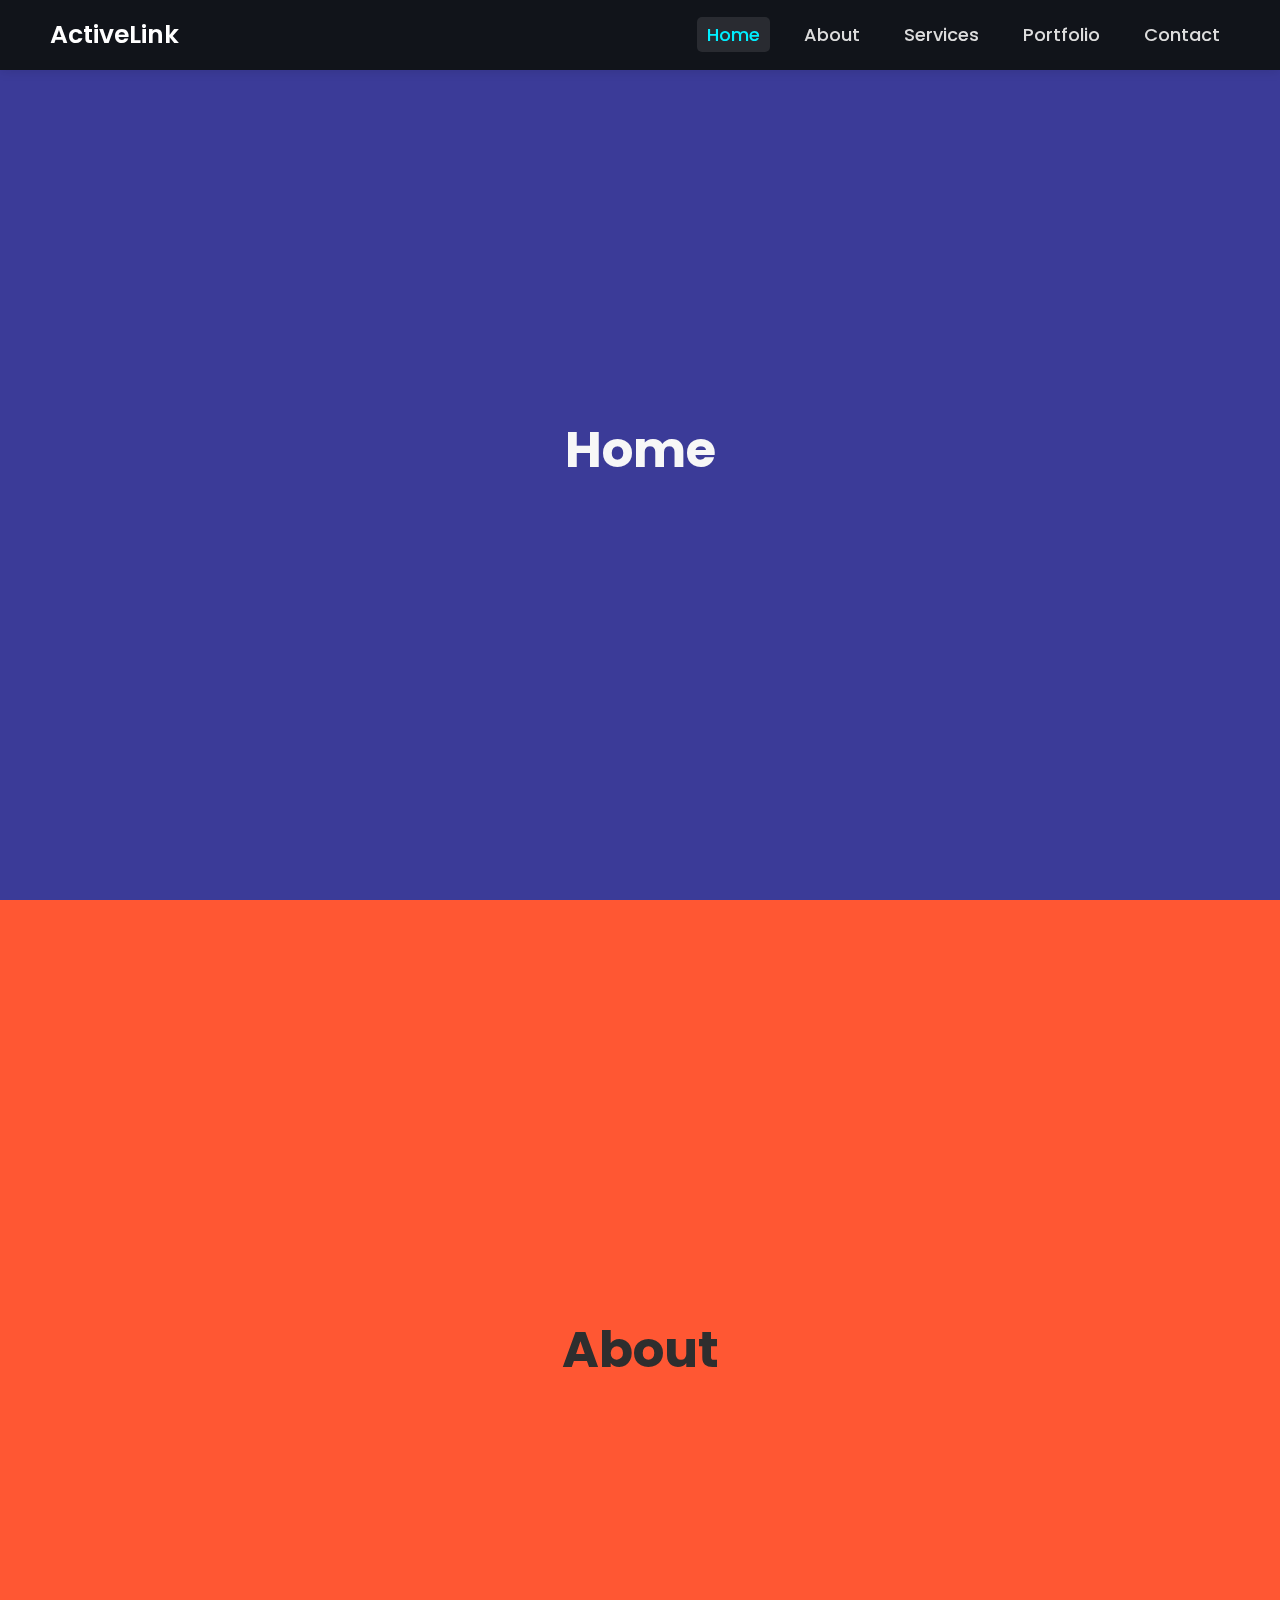
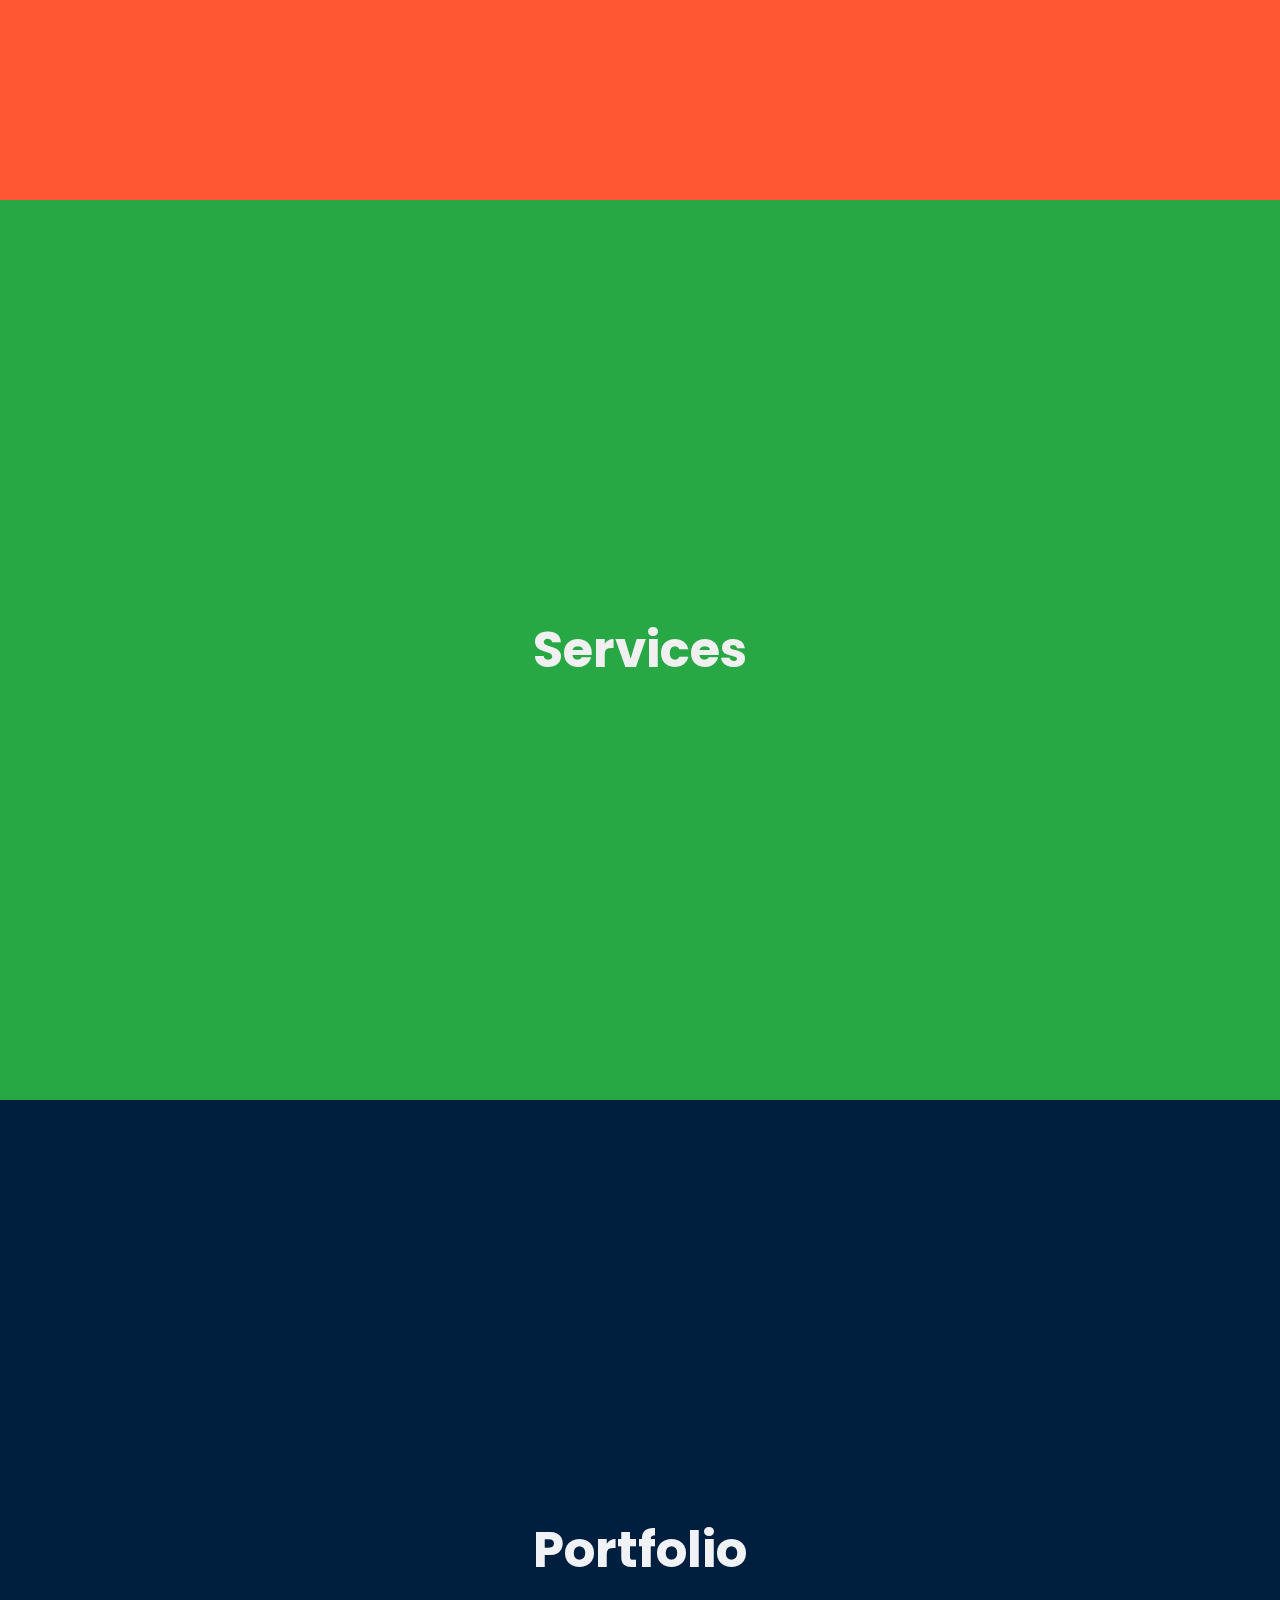
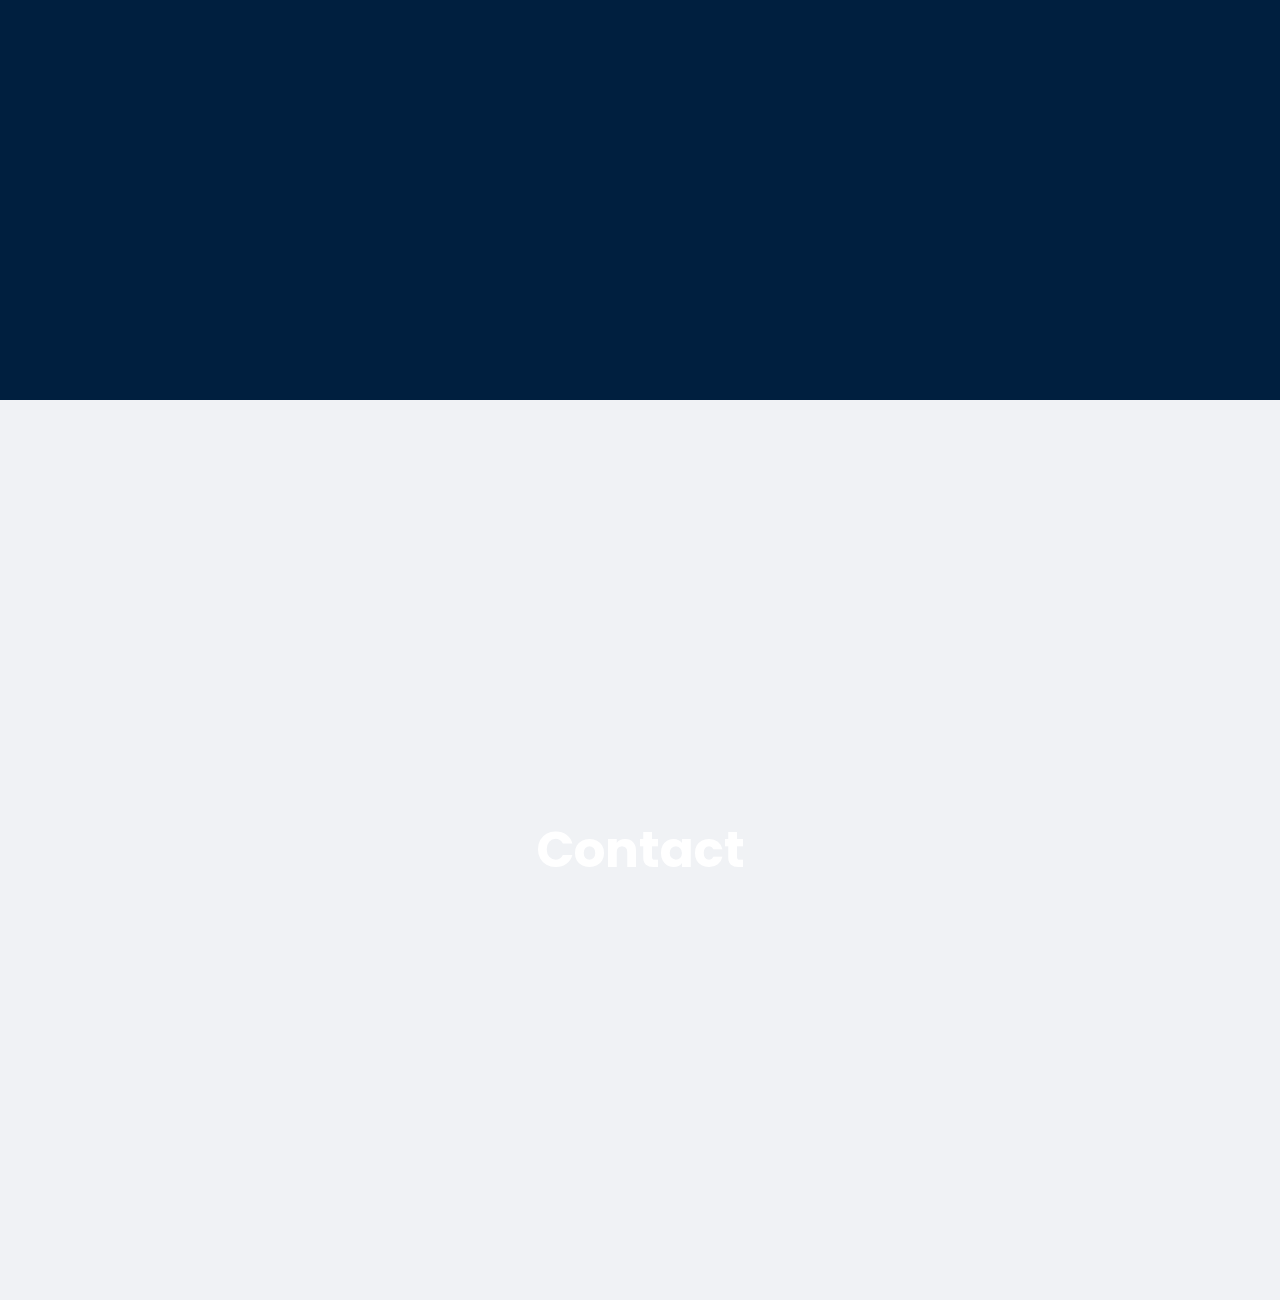
<file: prodigy-task1/index.html>
<!DOCTYPE html>
<html lang="en">
<head>
    <meta charset="UTF-8">
    <meta http-equiv="X-UA-Compatible" content="IE=edge">
    <meta name="viewport" content="width=device-width, initial-scale=1.0">
    <title>Interactive Navigation Menu</title>
    <link rel="stylesheet" href="style.css">
</head>
<body>
    <header>
        <a href="#" class="logo">ActiveLink</a>
        <nav>
            <a href="#home" class="active">Home</a>
            <a href="#about">About</a>
            <a href="#services">Services</a>
            <a href="#portfolio">Portfolio</a>
            <a href="#contact">Contact</a>
        </nav>
    </header>
    <section id="home">Home</section>
    <section id="about">About</section>
    <section id="services">Services</section>
    <section id="portfolio">Portfolio</section>
    <section id="contact">Contact</section>
    <script src="script.js"></script>
</body>
</html>
</file>
<file: prodigy-task1/style.css>
@import url('https://fonts.googleapis.com/css2?family=Poppins:wght@300;400;500;600;700;800;900&display=swap');

* {
    margin: 0;
    padding: 0;
    box-sizing: border-box;
    scroll-behavior: smooth;
    font-family: 'Poppins', sans-serif;
}

body {
    background: #f0f2f5;
    color: #333;
    line-height: 1.6;
}

header {
    position: fixed;
    top: 0;
    left: 0;
    width: 100%;
    padding: 15px 50px;
    background: #11141a;
    display: flex;
    justify-content: space-between;
    align-items: center;
    box-shadow: 0 2px 10px rgba(0, 0, 0, 0.1);
    z-index: 100;
    transition: background 0.3s ease-in-out;
}

header.scrolled {
    background: #343a40;
}

.logo {
    font-size: 25px;
    color: #fff;
    text-decoration: none;
    font-weight: 600;
    transition: color 0.3s ease-in-out;
}

nav a {
    font-size: 18px;
    color: #ddd;
    text-decoration: none;
    font-weight: 500;
    margin-left: 20px;
    transition: color 0.3s ease-in-out, background-color 0.3s ease-in-out;
    padding: 5px 10px;
    border-radius: 5px;
}

nav a:hover,
nav a.active {
    color: #0ef;
    background-color: rgba(255, 255, 255, 0.1);
}

section {
    min-height: 100vh;
    display: flex;
    justify-content: center;
    align-items: center;
    font-size: 50px;
    color: #fff;
    font-weight: 700;
    padding: 20px;
    transition: background 0.3s ease-in-out, color 0.3s ease-in-out;
    text-align: center;
}

/* Individual section styles */

section:nth-child(1) {
    background: #338595; /* Dark gray */
}

section:nth-child(2) {
    background: #3b3b98; /* Purple */
    color: #f7f7f7; /* Light text color */
}

section:nth-child(3) {
    background: #ff5733; /* Orange */
    color: #2e2e2e; /* Dark text color */
}

section:nth-child(4) {
    background: #28a745; /* Green */
    color: #f0f0f0; /* Light text color */
}

section:nth-child(5) {
    background-color: #001f3f; /* Deep navy blue */
    color: #f0f2f5; /* Light text color */
}


@media (max-width: 768px) {
    header {
        padding: 15px 20px;
    }
    nav a {
        font-size: 16px;
        margin-left: 10px;
    }
    section {
        font-size: 40px;
        padding: 15px;
    }
}
</file>
